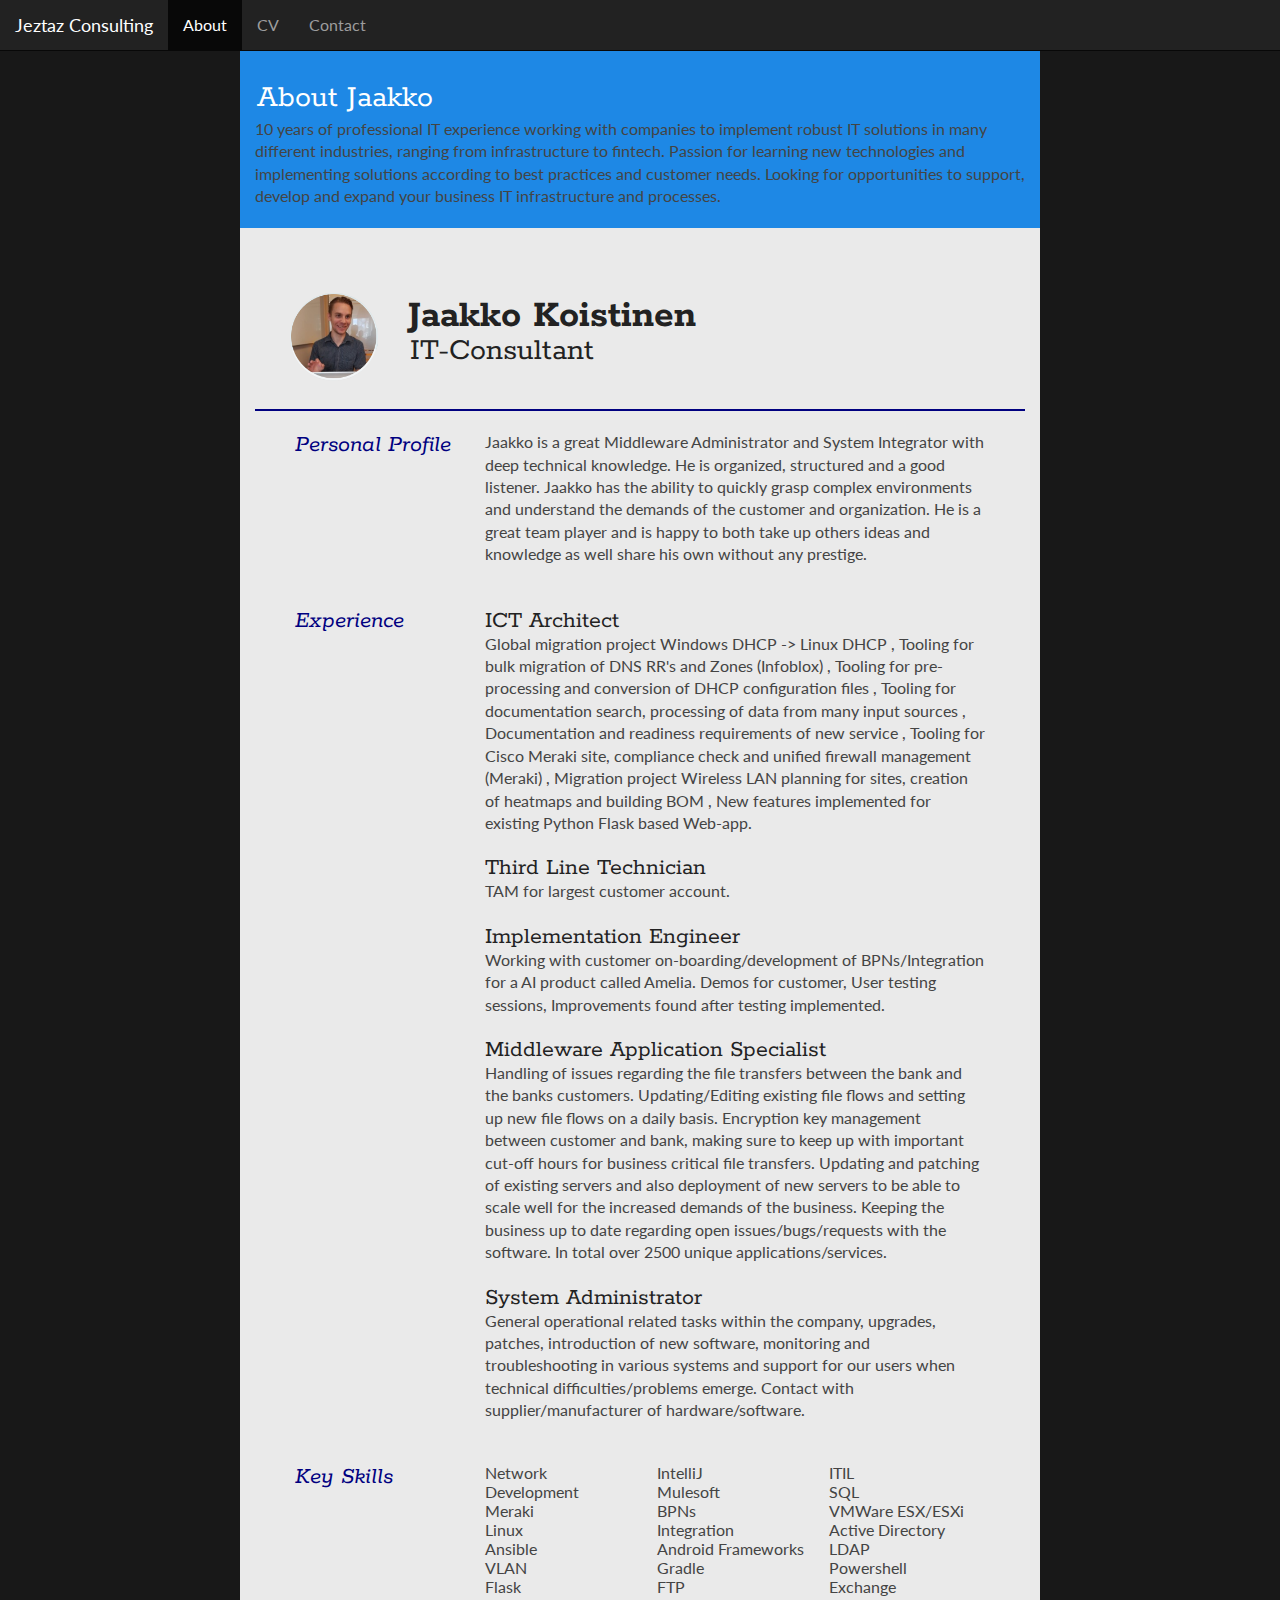
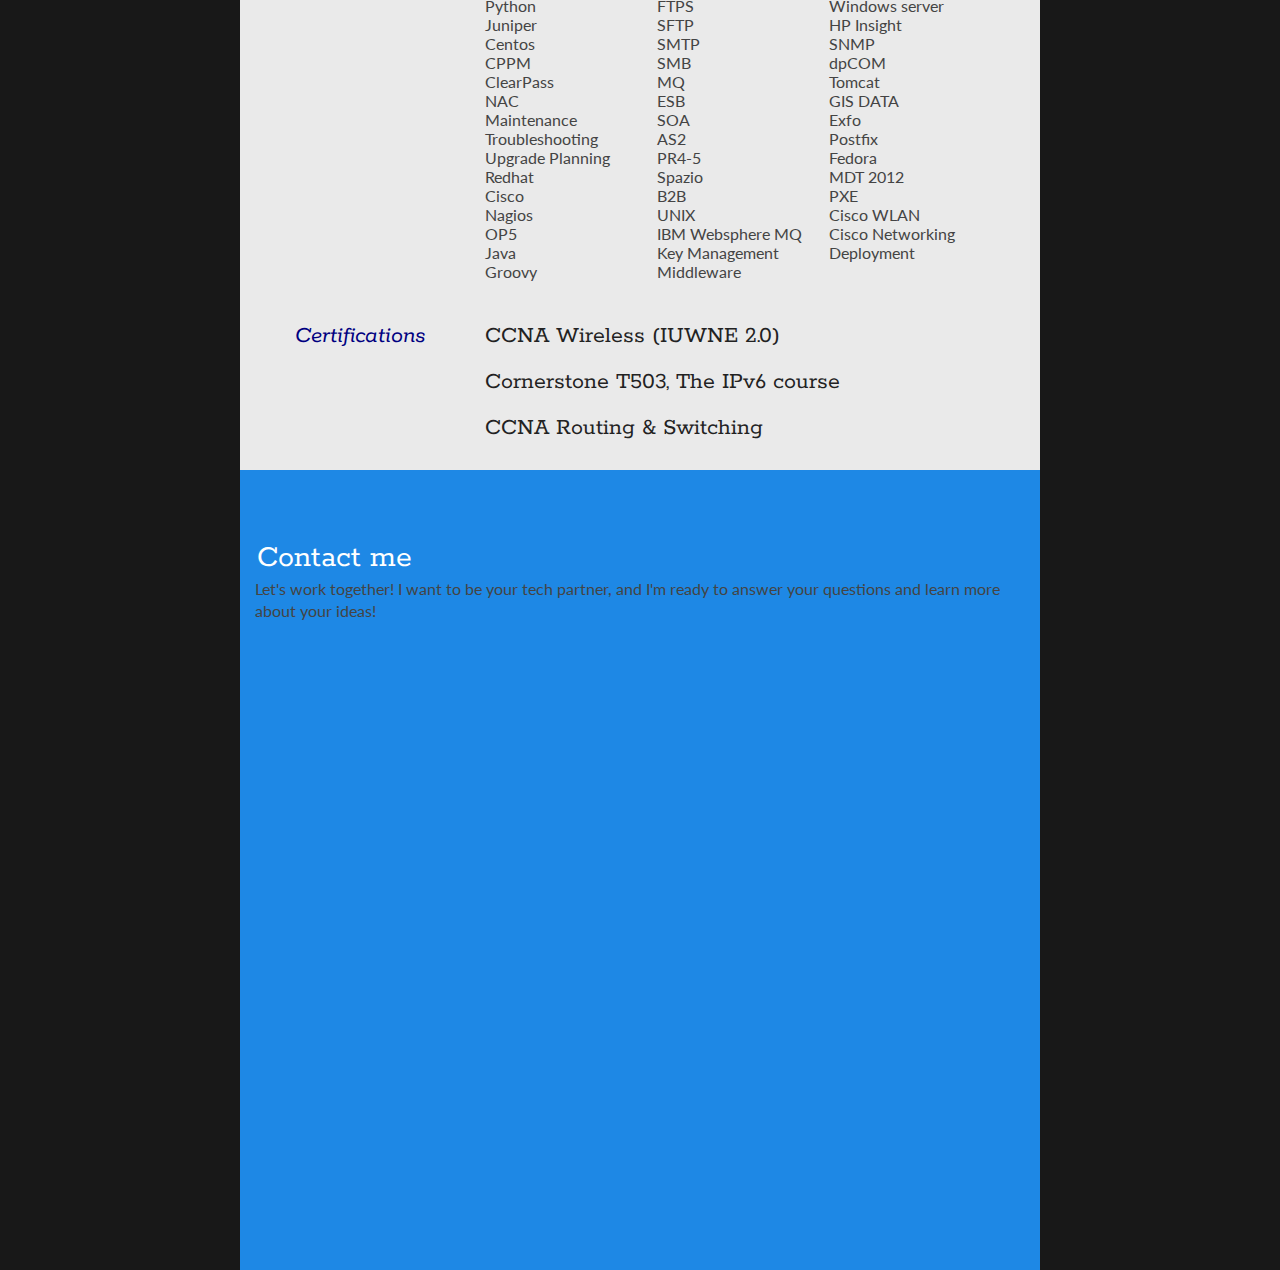
<file: index.html>
<!DOCTYPE html>
<html>
<head>

  <title>Jeztaz Consulting</title>
  <meta charset="utf-8">
    <meta name="viewport" content="width=device-width"/>
    <link rel="stylesheet" href="https://maxcdn.bootstrapcdn.com/bootstrap/3.4.1/css/bootstrap.min.css">
    <link type="text/css" rel="stylesheet" href=/static/style.css>
    <link href='https://fonts.googleapis.com/css?family=Rokkitt:400,700|Lato:400,300' rel='stylesheet' type='text/css'>

  <script src="https://ajax.googleapis.com/ajax/libs/jquery/3.4.1/jquery.min.js"></script>
  <script src="https://maxcdn.bootstrapcdn.com/bootstrap/3.4.1/js/bootstrap.min.js"></script>
  <style>

      body {
      position: relative;
      }

      #about {padding-top:80px;color: #fff; background-color: #1E88E5;}
      #cv_page {padding-top:40px;}
      #contact {padding-top:70px;height:800px;color: #fff; background-color: #1E88E5;}

  </style>

</head>
<body data-spy="scroll" data-target=".navbar" data-offset="50" id="cv">

<nav class="navbar navbar-inverse navbar-fixed-top">
  <div class="container-fluid">
    <div class="navbar-header">
        <button type="button" class="navbar-toggle" data-toggle="collapse" data-target="#myNavbar">
          <span class="icon-bar"></span>
          <span class="icon-bar"></span>
          <span class="icon-bar"></span>
      </button>
      <a class="navbar-brand" href="#">Jeztaz Consulting</a>
    </div>
    <div>
      <div class="collapse navbar-collapse" id="myNavbar">
        <ul class="nav navbar-nav">
          <li><a href="#about">About</a></li>
          <li><a href="#cv_page">CV</a></li>
          <li><a href="#contact">Contact</a></li>
        </ul>
      </div>
    </div>
  </div>
</nav>

<div id="about" class="container-fluid">
    <div id="consultantname">
        <h2 class="consultantname">About Jaakko</h2>
        <p>10 years of professional IT experience working with companies to implement robust IT solutions in many different industries, ranging from infrastructure to fintech. Passion for learning new technologies and implementing solutions according to best practices and customer needs. Looking for opportunities to support, develop and expand your business IT infrastructure and processes.</p>
    </div>
</div>
<div id="cv_page" class="container-fluid">
  <div class="instaFade">
	<div class="mainDetails">
		<div id="headshot" class="quickFade">
			<img src=/static/headshot.png alt="Jaakko Koistinen" />
		</div>
		<div id="name">
			<h1 class="quickFade delayTwo">Jaakko Koistinen</h1>
			<h2 class="quickFade delayThree">IT-Consultant</h2>
		</div>
		<div class="clear"></div>
	</div>
	<div id="mainArea" class="quickFade delayFive">
		<section>
			<article>
				<div class="sectionTitle">
					<h1>Personal Profile</h1>
				</div>
				<div class="sectionContent">
					<p>Jaakko is a great Middleware Administrator and System Integrator with deep technical knowledge. He is organized, structured and a good listener. Jaakko has the ability to quickly grasp complex environments and understand the demands of the customer and organization. He is a great team player and is happy to both take up others ideas and knowledge  as well share his own without any prestige.</p>
				</div>
			</article>
			<div class="clear"></div>
		</section>

		<section>
			<div class="sectionTitle">
				<h1>Experience</h1>
			</div>

			<div class="sectionContent">
                
                    <article>
					<h2>ICT Architect</h2>
					<p>Global migration project Windows DHCP -&gt; Linux DHCP , Tooling for bulk migration of DNS RR&#39;s and Zones (Infoblox) , Tooling for pre-processing and conversion of DHCP configuration files , Tooling for documentation search, processing of data from many input sources , Documentation and readiness requirements of new service , Tooling for Cisco Meraki site, compliance check and unified firewall management (Meraki) , Migration project Wireless LAN planning for sites, creation of heatmaps and building BOM , New features implemented for existing Python Flask based Web-app.</p>
				</article>
                
                    <article>
					<h2>Third Line Technician</h2>
					<p>TAM for largest customer account.</p>
				</article>
                
                    <article>
					<h2>Implementation Engineer</h2>
					<p>Working with customer on-boarding/development of BPNs/Integration for a AI product called Amelia. Demos for customer, User testing sessions, Improvements found after testing implemented.</p>
				</article>
                
                    <article>
					<h2>Middleware Application Specialist</h2>
					<p>Handling of issues regarding the file transfers between the bank and the banks customers. Updating/Editing existing file flows and setting up new file flows on a daily basis. Encryption key management between customer and bank, making sure to keep up with important cut-off hours for business critical file transfers. Updating and patching of existing servers and also deployment of new servers to be able to scale well for the increased demands of the business. Keeping the business up to date regarding open issues/bugs/requests with the software. In total over 2500 unique applications/services.</p>
				</article>
                
                    <article>
					<h2>System Administrator</h2>
					<p>General operational related tasks within the company, upgrades, patches, introduction of new software, monitoring and troubleshooting in various systems and support for our users when technical difficulties/problems emerge. Contact with supplier/manufacturer of hardware/software.</p>
				</article>
                
			</div>
			<div class="clear"></div>
		</section>

		<section>
			<div class="sectionTitle">
				<h1>Key Skills</h1>
			</div>

			<div class="sectionContent">
				<ul class="keySkills">
                    
                        <li>Network</li>
                    
                        <li>Development</li>
                    
                        <li>Meraki</li>
                    
                        <li>Linux</li>
                    
                        <li>Ansible</li>
                    
                        <li>VLAN</li>
                    
                        <li>Flask</li>
                    
                        <li>Python</li>
                    
                        <li>Juniper</li>
                    
                        <li>Centos</li>
                    
                        <li>CPPM</li>
                    
                        <li>ClearPass</li>
                    
                        <li>NAC</li>
                    
                        <li>Maintenance</li>
                    
                        <li>Troubleshooting</li>
                    
                        <li>Upgrade Planning</li>
                    
                        <li>Redhat</li>
                    
                        <li>Cisco</li>
                    
                        <li>Nagios</li>
                    
                        <li>OP5</li>
                    
                        <li>Java</li>
                    
                        <li>Groovy</li>
                    
                        <li>IntelliJ</li>
                    
                        <li>Mulesoft</li>
                    
                        <li>BPNs</li>
                    
                        <li>Integration</li>
                    
                        <li>Android Frameworks</li>
                    
                        <li>Gradle</li>
                    
                        <li>FTP</li>
                    
                        <li>FTPS</li>
                    
                        <li>SFTP</li>
                    
                        <li>SMTP</li>
                    
                        <li>SMB</li>
                    
                        <li>MQ</li>
                    
                        <li>ESB</li>
                    
                        <li>SOA</li>
                    
                        <li>AS2</li>
                    
                        <li>PR4-5</li>
                    
                        <li>Spazio</li>
                    
                        <li>B2B</li>
                    
                        <li>UNIX</li>
                    
                        <li>IBM Websphere MQ</li>
                    
                        <li>Key Management</li>
                    
                        <li>Middleware</li>
                    
                        <li>ITIL</li>
                    
                        <li>SQL</li>
                    
                        <li>VMWare ESX/ESXi</li>
                    
                        <li>Active Directory</li>
                    
                        <li>LDAP</li>
                    
                        <li>Powershell</li>
                    
                        <li>Exchange</li>
                    
                        <li>Windows server</li>
                    
                        <li>HP Insight</li>
                    
                        <li>SNMP</li>
                    
                        <li>dpCOM</li>
                    
                        <li>Tomcat</li>
                    
                        <li>GIS DATA</li>
                    
                        <li>Exfo</li>
                    
                        <li>Postfix</li>
                    
                        <li>Fedora</li>
                    
                        <li>MDT 2012</li>
                    
                        <li>PXE</li>
                    
                        <li>Cisco WLAN</li>
                    
                        <li>Cisco Networking</li>
                    
                        <li>Deployment</li>
                    
				</ul>
			</div>
			<div class="clear"></div>
		</section>

    
    		<section>
			<div class="sectionTitle">
				<h1>Certifications</h1>
			</div>

			<div class="sectionContent">
                
				<article>
					<h2>CCNA Wireless (IUWNE 2.0)</h2>
					<p></p>
				</article>
                
				<article>
					<h2>Cornerstone T503, The IPv6 course</h2>
					<p></p>
				</article>
                
				<article>
					<h2>CCNA Routing &amp; Switching</h2>
					<p></p>
				</article>
                
			</div>
			<div class="clear"></div>
		</section>
        

	</div>
</div>
</div>
<div id="contact" class="container-fluid">

    <div id="consultantname">
        <h2 class="consultantname">Contact me</h2>
        <p>Let's work together! I want to be your tech partner, and I'm ready to answer your questions and learn more about your ideas!</p>
    </div>

    <iframe src="https://docs.google.com/forms/d/e/1FAIpQLSeNNhRqIGWqyqFX3P5NkCnQ_j88wFm_-B90LcslLZlYoDAE7w/viewform?embedded=true" width="100%" height="615" frameborder="0" marginheight="0" marginwidth="0">Loading…</iframe>
</div>

</body>
</html>
</file>
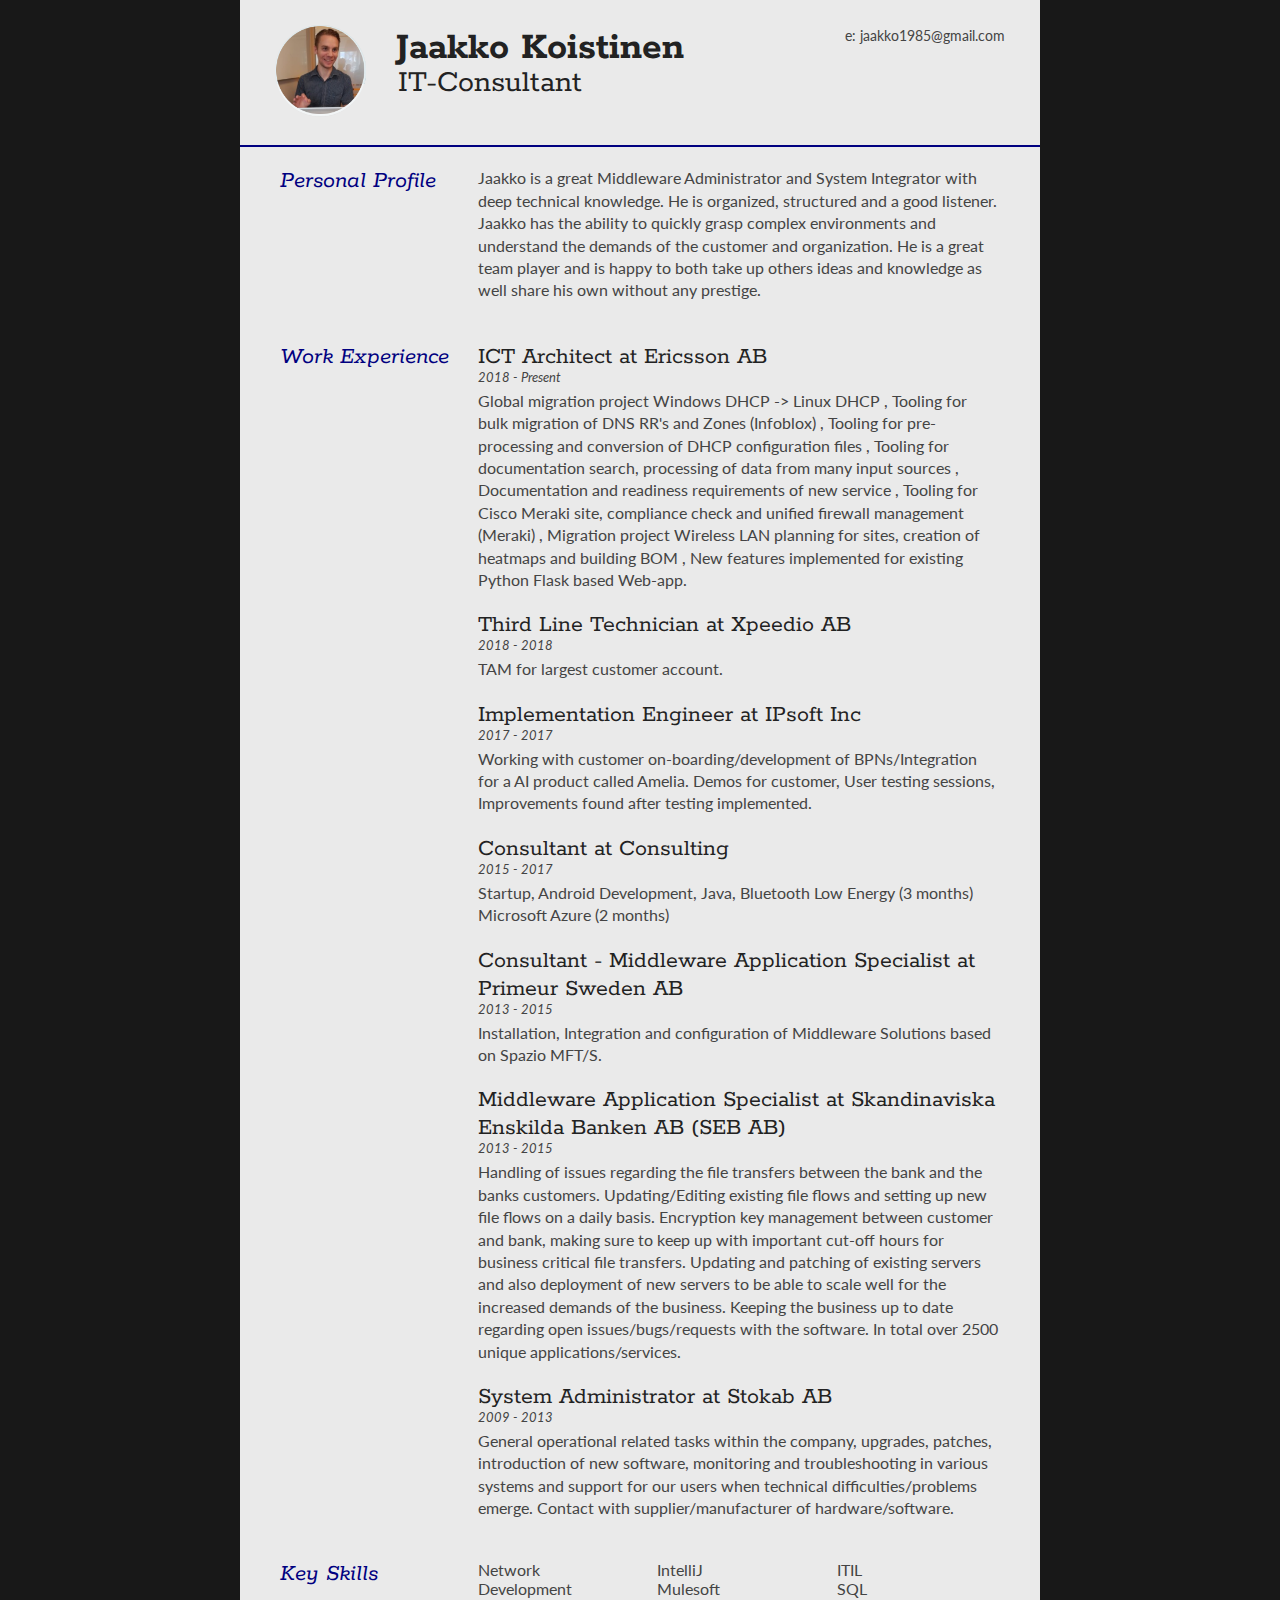
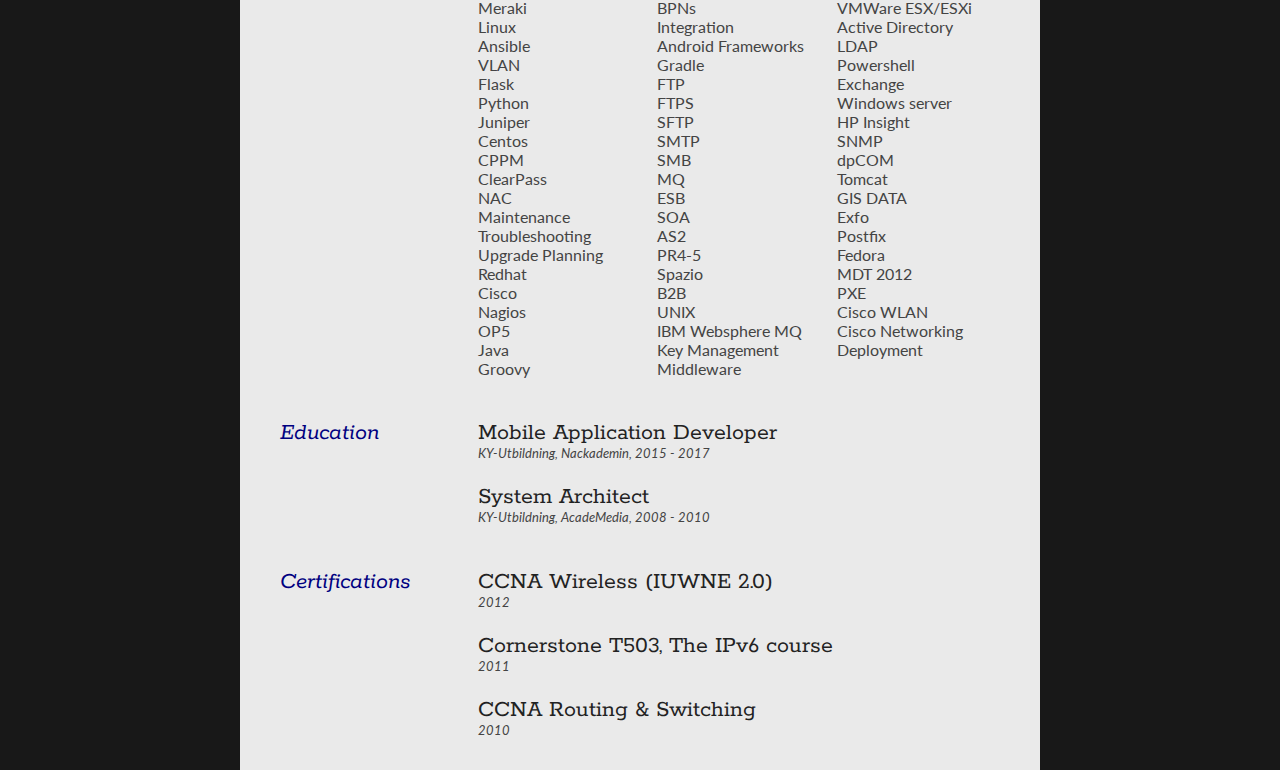
<file: cv.html>
<!DOCTYPE html>
<html>
<head>
<title>Jaakko Koistinen - Curriculum Vitae</title>

<meta name="viewport" content="width=device-width"/>
<meta name="description" content=The Curriculum Vitae of Jaakko Koistinen./>
<meta charset="UTF-8"> 

<link type="text/css" rel="stylesheet" href=/static/style.css>
<link href='https://fonts.googleapis.com/css?family=Rokkitt:400,700|Lato:400,300' rel='stylesheet' type='text/css'>

<!--[if lt IE 9]>
<script src="//html5shiv.googlecode.com/svn/trunk/html5.js"></script>
<![endif]-->

<!-- Global site tag (gtag.js) - Google Analytics -->
<script async src="https://www.googletagmanager.com/gtag/js?id=UA-53008248-2"></script>
<script>
  window.dataLayer = window.dataLayer || [];
  function gtag(){dataLayer.push(arguments);}
  gtag('js', new Date());

  gtag('config', 'UA-53008248-2');
</script>

</head>
<body id="top">
<div id="cv" class="instaFade">
	<div class="mainDetails">
		<div id="headshot" class="quickFade">
			<img src=/static/headshot.png alt="Jaakko Koistinen" />
		</div>
		
		<div id="name">
			<h1 class="quickFade delayTwo">Jaakko Koistinen</h1>
			<h2 class="quickFade delayThree">IT-Consultant</h2>
		</div>
		
		<div id="contactDetails" class="quickFade delayFour">
			<ul>
				<li>e: <a href="jaakko1985@gmail.com" target="_blank">jaakko1985@gmail.com</a></li>

			</ul>
		</div>
		<div class="clear"></div>
	</div>
	<div id="mainArea" class="quickFade delayFive">
		<section>
			<article>
				<div class="sectionTitle">
					<h1>Personal Profile</h1>
				</div>
				
				<div class="sectionContent">
					<p>Jaakko is a great Middleware Administrator and System Integrator with deep technical knowledge. He is organized, structured and a good listener. Jaakko has the ability to quickly grasp complex environments and understand the demands of the customer and organization. He is a great team player and is happy to both take up others ideas and knowledge  as well share his own without any prestige.</p>
				</div>
			</article>
			<div class="clear"></div>
		</section>
		
		
		<section>
			<div class="sectionTitle">
				<h1>Work Experience</h1>
			</div>
			
			<div class="sectionContent">
                
                    <article>
					<h2>ICT Architect at Ericsson AB</h2>
					<p class="subDetails">2018 - Present</p>
					<p>Global migration project Windows DHCP -&gt; Linux DHCP , Tooling for bulk migration of DNS RR&#39;s and Zones (Infoblox) , Tooling for pre-processing and conversion of DHCP configuration files , Tooling for documentation search, processing of data from many input sources , Documentation and readiness requirements of new service , Tooling for Cisco Meraki site, compliance check and unified firewall management (Meraki) , Migration project Wireless LAN planning for sites, creation of heatmaps and building BOM , New features implemented for existing Python Flask based Web-app.</p>
				</article>
                
                    <article>
					<h2>Third Line Technician at Xpeedio AB</h2>
					<p class="subDetails">2018 - 2018</p>
					<p>TAM for largest customer account.</p>
				</article>
                
                    <article>
					<h2>Implementation Engineer at IPsoft Inc</h2>
					<p class="subDetails">2017 - 2017</p>
					<p>Working with customer on-boarding/development of BPNs/Integration for a AI product called Amelia. Demos for customer, User testing sessions, Improvements found after testing implemented.</p>
				</article>
                
                    <article>
					<h2>Consultant at Consulting</h2>
					<p class="subDetails">2015 - 2017</p>
					<p>Startup, Android Development, Java, Bluetooth Low Energy (3 months) Microsoft Azure (2 months)</p>
				</article>
                
                    <article>
					<h2>Consultant - Middleware Application Specialist at Primeur Sweden AB</h2>
					<p class="subDetails">2013 - 2015</p>
					<p>Installation, Integration and configuration of Middleware Solutions based on Spazio MFT/S.</p>
				</article>
                
                    <article>
					<h2>Middleware Application Specialist at Skandinaviska Enskilda Banken AB (SEB AB)</h2>
					<p class="subDetails">2013 - 2015</p>
					<p>Handling of issues regarding the file transfers between the bank and the banks customers. Updating/Editing existing file flows and setting up new file flows on a daily basis. Encryption key management between customer and bank, making sure to keep up with important cut-off hours for business critical file transfers. Updating and patching of existing servers and also deployment of new servers to be able to scale well for the increased demands of the business. Keeping the business up to date regarding open issues/bugs/requests with the software. In total over 2500 unique applications/services.</p>
				</article>
                
                    <article>
					<h2>System Administrator at Stokab AB</h2>
					<p class="subDetails">2009 - 2013</p>
					<p>General operational related tasks within the company, upgrades, patches, introduction of new software, monitoring and troubleshooting in various systems and support for our users when technical difficulties/problems emerge. Contact with supplier/manufacturer of hardware/software.</p>
				</article>
                
			</div>
			<div class="clear"></div>
		</section>
		
		
		<section>
			<div class="sectionTitle">
				<h1>Key Skills</h1>
			</div>
			
			<div class="sectionContent">
				<ul class="keySkills">
                    
                        <li>Network</li>
                    
                        <li>Development</li>
                    
                        <li>Meraki</li>
                    
                        <li>Linux</li>
                    
                        <li>Ansible</li>
                    
                        <li>VLAN</li>
                    
                        <li>Flask</li>
                    
                        <li>Python</li>
                    
                        <li>Juniper</li>
                    
                        <li>Centos</li>
                    
                        <li>CPPM</li>
                    
                        <li>ClearPass</li>
                    
                        <li>NAC</li>
                    
                        <li>Maintenance</li>
                    
                        <li>Troubleshooting</li>
                    
                        <li>Upgrade Planning</li>
                    
                        <li>Redhat</li>
                    
                        <li>Cisco</li>
                    
                        <li>Nagios</li>
                    
                        <li>OP5</li>
                    
                        <li>Java</li>
                    
                        <li>Groovy</li>
                    
                        <li>IntelliJ</li>
                    
                        <li>Mulesoft</li>
                    
                        <li>BPNs</li>
                    
                        <li>Integration</li>
                    
                        <li>Android Frameworks</li>
                    
                        <li>Gradle</li>
                    
                        <li>FTP</li>
                    
                        <li>FTPS</li>
                    
                        <li>SFTP</li>
                    
                        <li>SMTP</li>
                    
                        <li>SMB</li>
                    
                        <li>MQ</li>
                    
                        <li>ESB</li>
                    
                        <li>SOA</li>
                    
                        <li>AS2</li>
                    
                        <li>PR4-5</li>
                    
                        <li>Spazio</li>
                    
                        <li>B2B</li>
                    
                        <li>UNIX</li>
                    
                        <li>IBM Websphere MQ</li>
                    
                        <li>Key Management</li>
                    
                        <li>Middleware</li>
                    
                        <li>ITIL</li>
                    
                        <li>SQL</li>
                    
                        <li>VMWare ESX/ESXi</li>
                    
                        <li>Active Directory</li>
                    
                        <li>LDAP</li>
                    
                        <li>Powershell</li>
                    
                        <li>Exchange</li>
                    
                        <li>Windows server</li>
                    
                        <li>HP Insight</li>
                    
                        <li>SNMP</li>
                    
                        <li>dpCOM</li>
                    
                        <li>Tomcat</li>
                    
                        <li>GIS DATA</li>
                    
                        <li>Exfo</li>
                    
                        <li>Postfix</li>
                    
                        <li>Fedora</li>
                    
                        <li>MDT 2012</li>
                    
                        <li>PXE</li>
                    
                        <li>Cisco WLAN</li>
                    
                        <li>Cisco Networking</li>
                    
                        <li>Deployment</li>
                    
				</ul>
			</div>
			<div class="clear"></div>
		</section>
		
		
		<section>
			<div class="sectionTitle">
				<h1>Education</h1>
			</div>
			
			<div class="sectionContent">
                
				<article>
					<h2>Mobile Application Developer</h2>
					<p class="subDetails">KY-Utbildning, Nackademin, 2015 - 2017</p>
					<p></p>
				</article>
                
				<article>
					<h2>System Architect</h2>
					<p class="subDetails">KY-Utbildning, AcadeMedia, 2008 - 2010</p>
					<p></p>
				</article>
                
			</div>
			<div class="clear"></div>

        
        </section>

    		<section>
			<div class="sectionTitle">
				<h1>Certifications</h1>
			</div>

			<div class="sectionContent">
                
				<article>
					<h2>CCNA Wireless (IUWNE 2.0)</h2>
					<p class="subDetails">2012</p>
					<p></p>
				</article>
                
				<article>
					<h2>Cornerstone T503, The IPv6 course</h2>
					<p class="subDetails">2011</p>
					<p></p>
				</article>
                
				<article>
					<h2>CCNA Routing &amp; Switching</h2>
					<p class="subDetails">2010</p>
					<p></p>
				</article>
                
			</div>
			<div class="clear"></div>
		</section>
        

	</div>
</div>
</body>
</html>
</file>
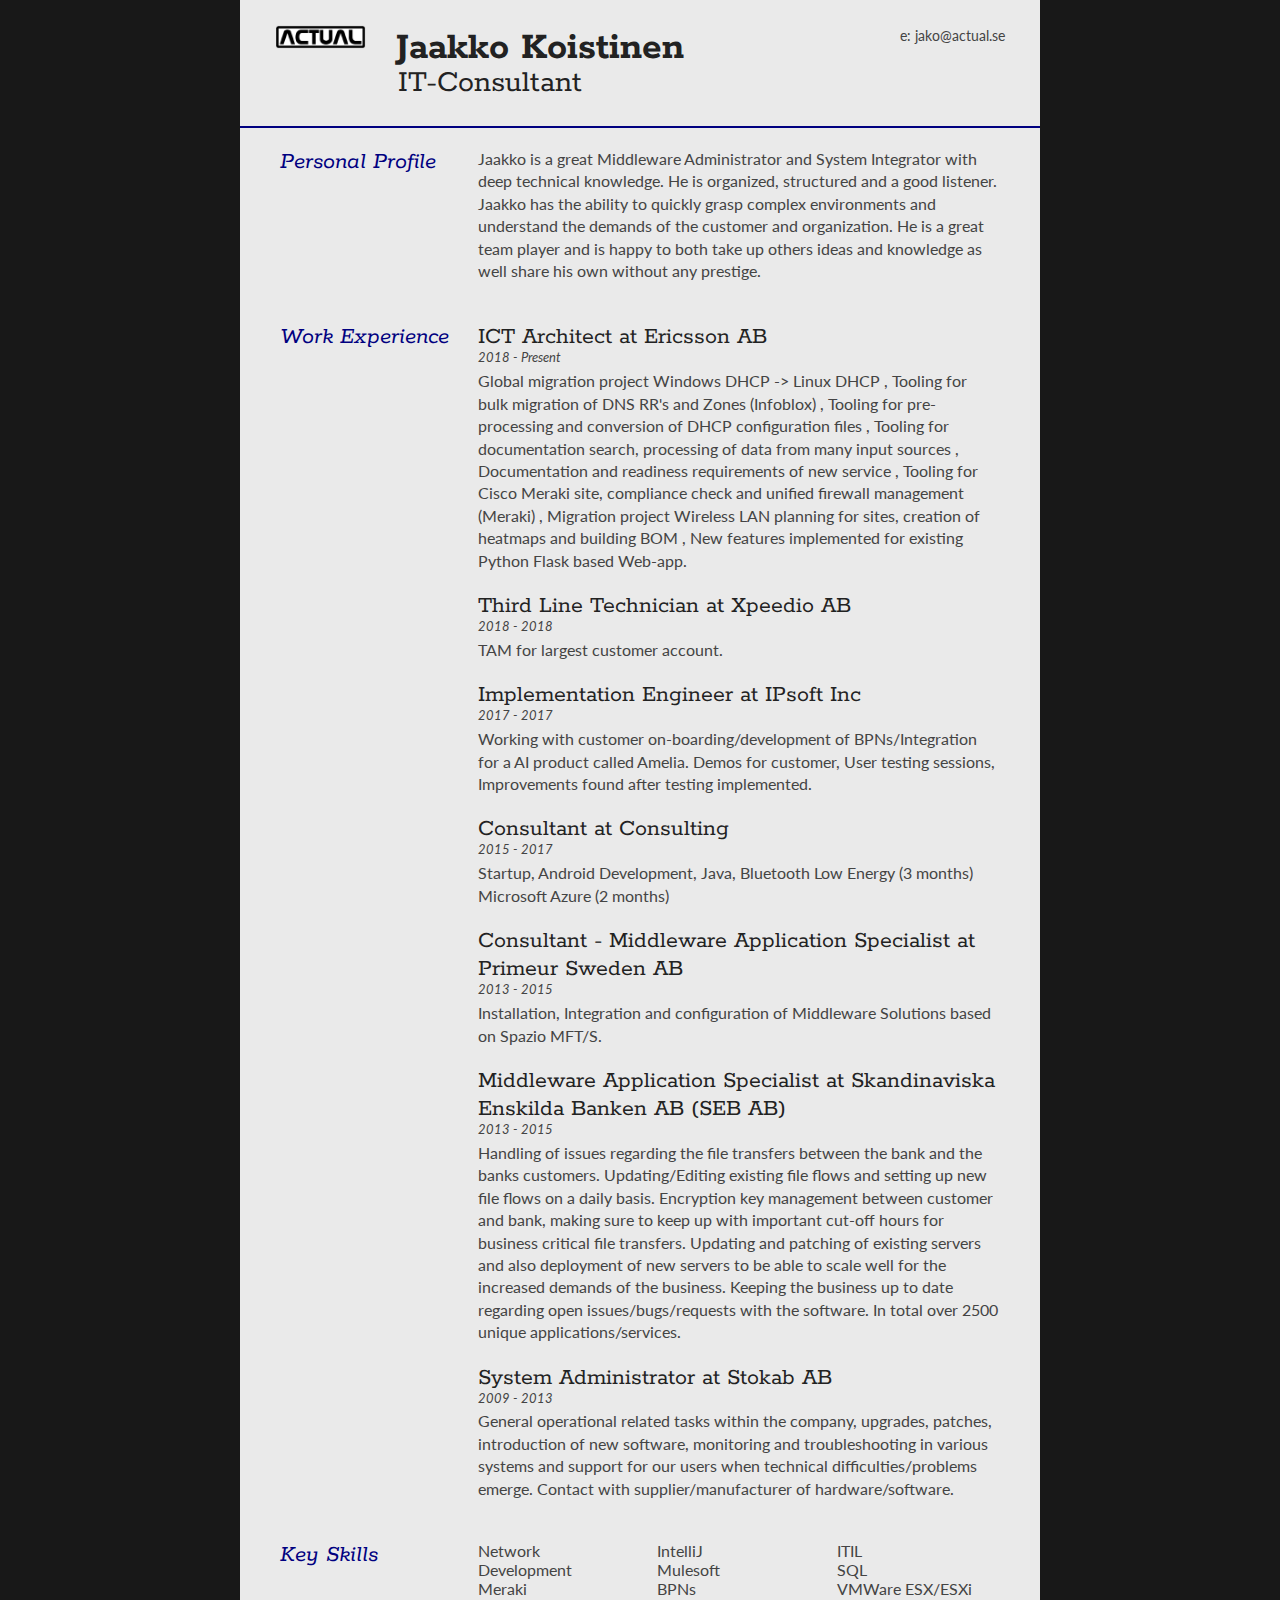
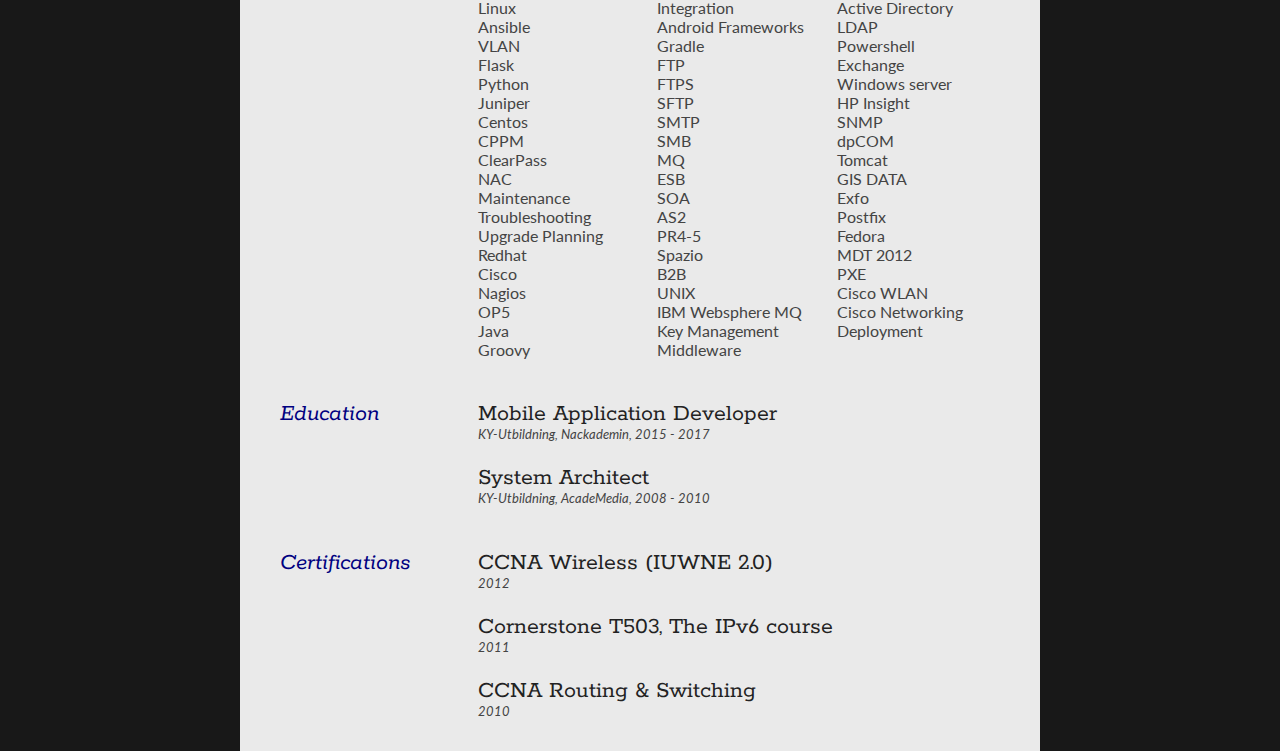
<file: cv_actual.html>
<!DOCTYPE html>
<html>
<head>
<title>Jaakko Koistinen - Curriculum Vitae</title>

<meta name="viewport" content="width=device-width"/>
<meta name="description" content=The Curriculum Vitae of Jaakko Koistinen./>
<meta charset="UTF-8"> 

<link type="text/css" rel="stylesheet" href=/static/style_actual.css>
<link href='https://fonts.googleapis.com/css?family=Rokkitt:400,700|Lato:400,300' rel='stylesheet' type='text/css'>

<!--[if lt IE 9]>
<script src="//html5shiv.googlecode.com/svn/trunk/html5.js"></script>
<![endif]-->

<!-- Global site tag (gtag.js) - Google Analytics -->
<script async src="https://www.googletagmanager.com/gtag/js?id=UA-53008248-2"></script>
<script>
  window.dataLayer = window.dataLayer || [];
  function gtag(){dataLayer.push(arguments);}
  gtag('js', new Date());

  gtag('config', 'UA-53008248-2');
</script>

</head>
<body id="top">
<div id="cv" class="instaFade">
	<div class="mainDetails">
		<div id="headshot" class="quickFade">
			<img src=/static/actual_logo.png alt="Jaakko Koistinen" />
		</div>
		
		<div id="name">
			<h1 class="quickFade delayTwo">Jaakko Koistinen</h1>
			<h2 class="quickFade delayThree">IT-Consultant</h2>
		</div>
		
		<div id="contactDetails" class="quickFade delayFour">
			<ul>
				<li>e: <a href="jako@actual.se" target="_blank">jako@actual.se</a></li>

			</ul>
		</div>
		<div class="clear"></div>
	</div>
	<div id="mainArea" class="quickFade delayFive">
		<section>
			<article>
				<div class="sectionTitle">
					<h1>Personal Profile</h1>
				</div>
				
				<div class="sectionContent">
					<p>Jaakko is a great Middleware Administrator and System Integrator with deep technical knowledge. He is organized, structured and a good listener. Jaakko has the ability to quickly grasp complex environments and understand the demands of the customer and organization. He is a great team player and is happy to both take up others ideas and knowledge  as well share his own without any prestige.</p>
				</div>
			</article>
			<div class="clear"></div>
		</section>
		
		
		<section>
			<div class="sectionTitle">
				<h1>Work Experience</h1>
			</div>
			
			<div class="sectionContent">
                
                    <article>
					<h2>ICT Architect at Ericsson AB</h2>
					<p class="subDetails">2018 - Present</p>
					<p>Global migration project Windows DHCP -&gt; Linux DHCP , Tooling for bulk migration of DNS RR&#39;s and Zones (Infoblox) , Tooling for pre-processing and conversion of DHCP configuration files , Tooling for documentation search, processing of data from many input sources , Documentation and readiness requirements of new service , Tooling for Cisco Meraki site, compliance check and unified firewall management (Meraki) , Migration project Wireless LAN planning for sites, creation of heatmaps and building BOM , New features implemented for existing Python Flask based Web-app.</p>
				</article>
                
                    <article>
					<h2>Third Line Technician at Xpeedio AB</h2>
					<p class="subDetails">2018 - 2018</p>
					<p>TAM for largest customer account.</p>
				</article>
                
                    <article>
					<h2>Implementation Engineer at IPsoft Inc</h2>
					<p class="subDetails">2017 - 2017</p>
					<p>Working with customer on-boarding/development of BPNs/Integration for a AI product called Amelia. Demos for customer, User testing sessions, Improvements found after testing implemented.</p>
				</article>
                
                    <article>
					<h2>Consultant at Consulting</h2>
					<p class="subDetails">2015 - 2017</p>
					<p>Startup, Android Development, Java, Bluetooth Low Energy (3 months) Microsoft Azure (2 months)</p>
				</article>
                
                    <article>
					<h2>Consultant - Middleware Application Specialist at Primeur Sweden AB</h2>
					<p class="subDetails">2013 - 2015</p>
					<p>Installation, Integration and configuration of Middleware Solutions based on Spazio MFT/S.</p>
				</article>
                
                    <article>
					<h2>Middleware Application Specialist at Skandinaviska Enskilda Banken AB (SEB AB)</h2>
					<p class="subDetails">2013 - 2015</p>
					<p>Handling of issues regarding the file transfers between the bank and the banks customers. Updating/Editing existing file flows and setting up new file flows on a daily basis. Encryption key management between customer and bank, making sure to keep up with important cut-off hours for business critical file transfers. Updating and patching of existing servers and also deployment of new servers to be able to scale well for the increased demands of the business. Keeping the business up to date regarding open issues/bugs/requests with the software. In total over 2500 unique applications/services.</p>
				</article>
                
                    <article>
					<h2>System Administrator at Stokab AB</h2>
					<p class="subDetails">2009 - 2013</p>
					<p>General operational related tasks within the company, upgrades, patches, introduction of new software, monitoring and troubleshooting in various systems and support for our users when technical difficulties/problems emerge. Contact with supplier/manufacturer of hardware/software.</p>
				</article>
                
			</div>
			<div class="clear"></div>
		</section>
		
		
		<section>
			<div class="sectionTitle">
				<h1>Key Skills</h1>
			</div>
			
			<div class="sectionContent">
				<ul class="keySkills">
                    
                        <li>Network</li>
                    
                        <li>Development</li>
                    
                        <li>Meraki</li>
                    
                        <li>Linux</li>
                    
                        <li>Ansible</li>
                    
                        <li>VLAN</li>
                    
                        <li>Flask</li>
                    
                        <li>Python</li>
                    
                        <li>Juniper</li>
                    
                        <li>Centos</li>
                    
                        <li>CPPM</li>
                    
                        <li>ClearPass</li>
                    
                        <li>NAC</li>
                    
                        <li>Maintenance</li>
                    
                        <li>Troubleshooting</li>
                    
                        <li>Upgrade Planning</li>
                    
                        <li>Redhat</li>
                    
                        <li>Cisco</li>
                    
                        <li>Nagios</li>
                    
                        <li>OP5</li>
                    
                        <li>Java</li>
                    
                        <li>Groovy</li>
                    
                        <li>IntelliJ</li>
                    
                        <li>Mulesoft</li>
                    
                        <li>BPNs</li>
                    
                        <li>Integration</li>
                    
                        <li>Android Frameworks</li>
                    
                        <li>Gradle</li>
                    
                        <li>FTP</li>
                    
                        <li>FTPS</li>
                    
                        <li>SFTP</li>
                    
                        <li>SMTP</li>
                    
                        <li>SMB</li>
                    
                        <li>MQ</li>
                    
                        <li>ESB</li>
                    
                        <li>SOA</li>
                    
                        <li>AS2</li>
                    
                        <li>PR4-5</li>
                    
                        <li>Spazio</li>
                    
                        <li>B2B</li>
                    
                        <li>UNIX</li>
                    
                        <li>IBM Websphere MQ</li>
                    
                        <li>Key Management</li>
                    
                        <li>Middleware</li>
                    
                        <li>ITIL</li>
                    
                        <li>SQL</li>
                    
                        <li>VMWare ESX/ESXi</li>
                    
                        <li>Active Directory</li>
                    
                        <li>LDAP</li>
                    
                        <li>Powershell</li>
                    
                        <li>Exchange</li>
                    
                        <li>Windows server</li>
                    
                        <li>HP Insight</li>
                    
                        <li>SNMP</li>
                    
                        <li>dpCOM</li>
                    
                        <li>Tomcat</li>
                    
                        <li>GIS DATA</li>
                    
                        <li>Exfo</li>
                    
                        <li>Postfix</li>
                    
                        <li>Fedora</li>
                    
                        <li>MDT 2012</li>
                    
                        <li>PXE</li>
                    
                        <li>Cisco WLAN</li>
                    
                        <li>Cisco Networking</li>
                    
                        <li>Deployment</li>
                    
				</ul>
			</div>
			<div class="clear"></div>
		</section>
		
		
		<section>
			<div class="sectionTitle">
				<h1>Education</h1>
			</div>
			
			<div class="sectionContent">
                
				<article>
					<h2>Mobile Application Developer</h2>
					<p class="subDetails">KY-Utbildning, Nackademin, 2015 - 2017</p>
					<p></p>
				</article>
                
				<article>
					<h2>System Architect</h2>
					<p class="subDetails">KY-Utbildning, AcadeMedia, 2008 - 2010</p>
					<p></p>
				</article>
                
			</div>
			<div class="clear"></div>

        
        </section>

    		<section>
			<div class="sectionTitle">
				<h1>Certifications</h1>
			</div>

			<div class="sectionContent">
                
				<article>
					<h2>CCNA Wireless (IUWNE 2.0)</h2>
					<p class="subDetails">2012</p>
					<p></p>
				</article>
                
				<article>
					<h2>Cornerstone T503, The IPv6 course</h2>
					<p class="subDetails">2011</p>
					<p></p>
				</article>
                
				<article>
					<h2>CCNA Routing &amp; Switching</h2>
					<p class="subDetails">2010</p>
					<p></p>
				</article>
                
			</div>
			<div class="clear"></div>
		</section>
        

	</div>
</div>
</body>
</html>
</file>
